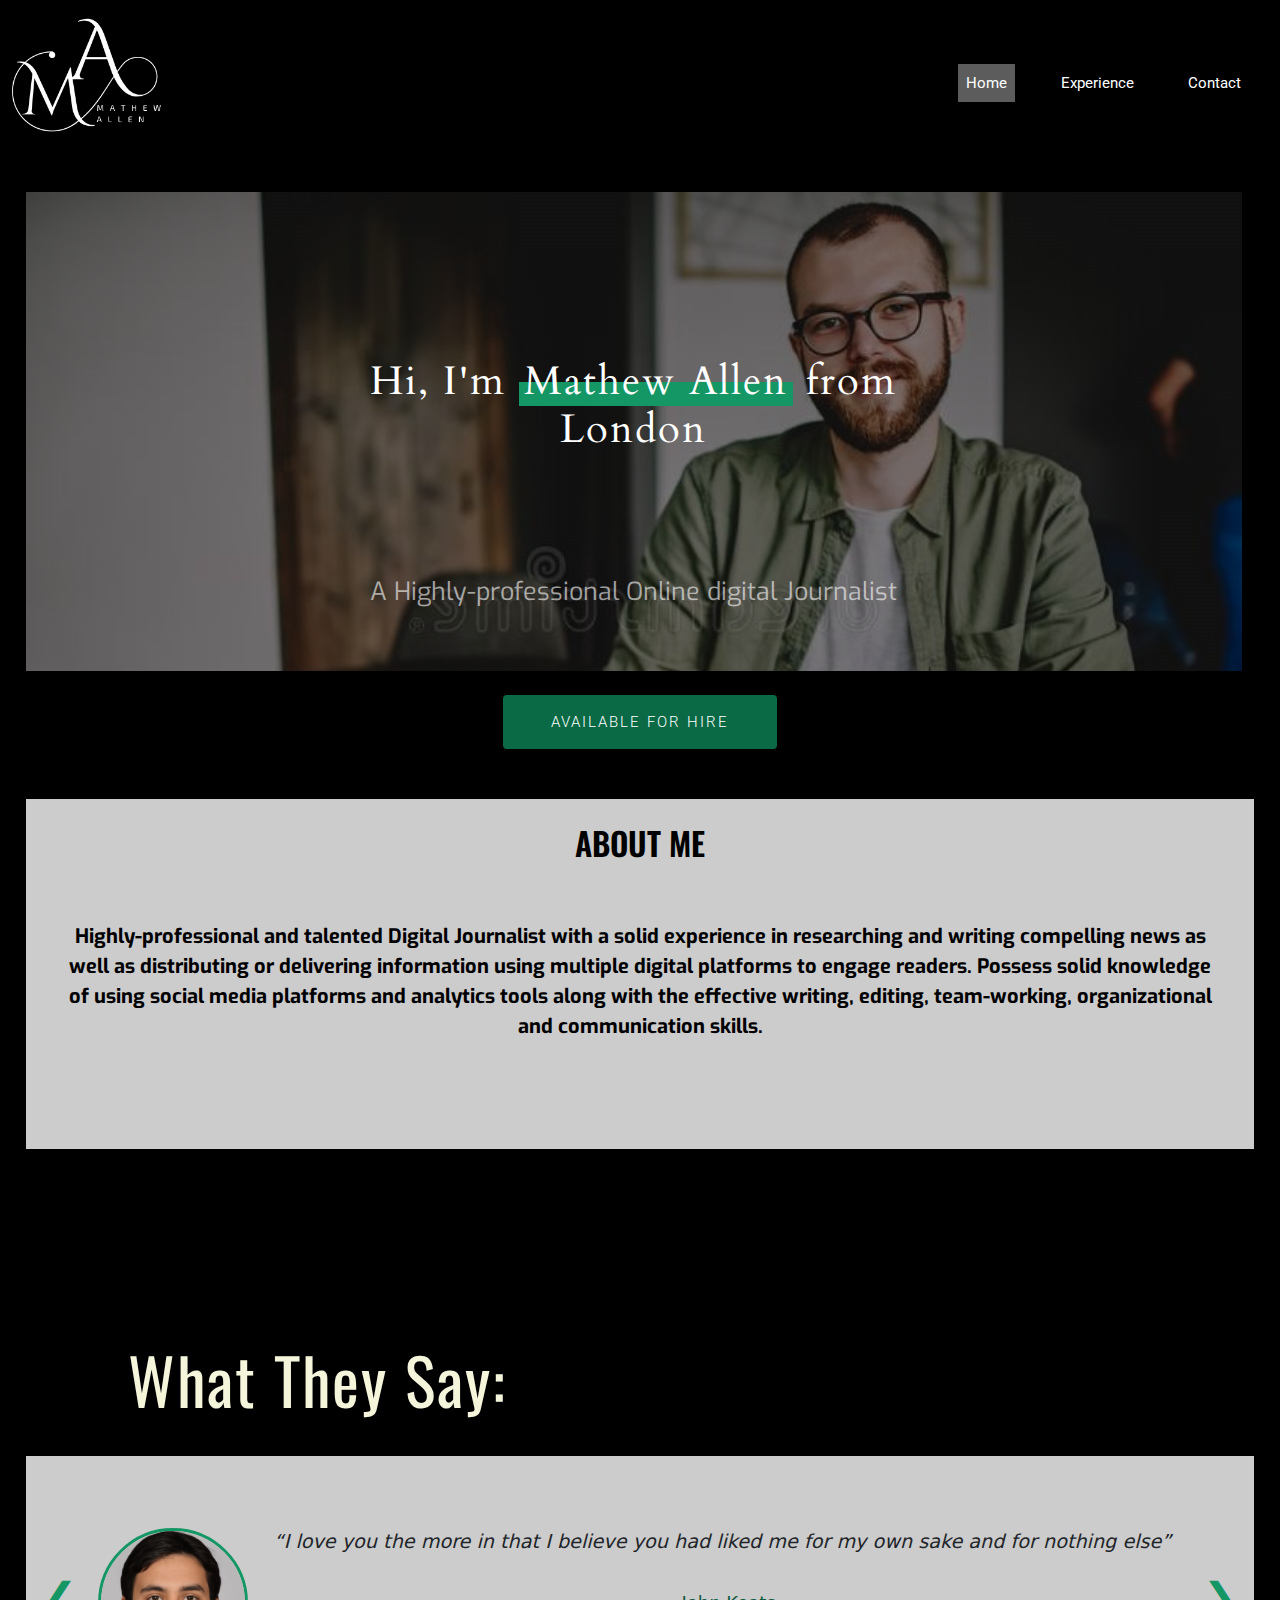
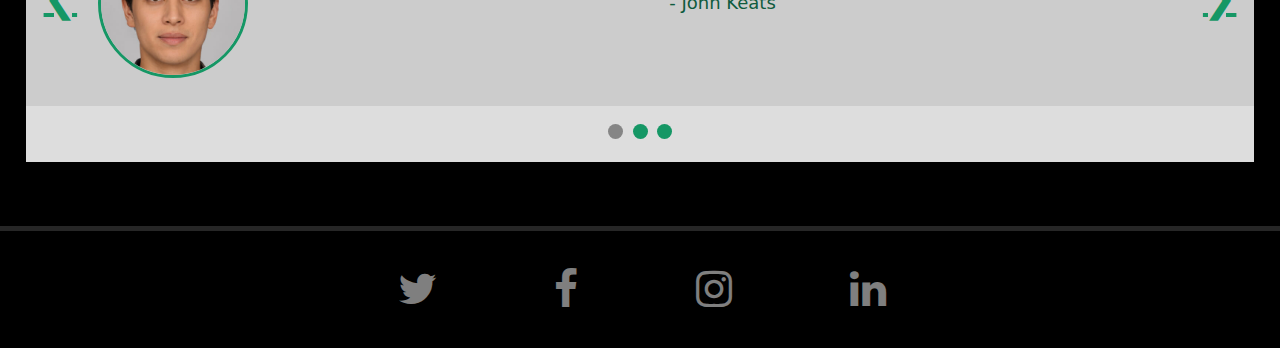
<file: index.html>
<!DOCTYPE html>
<html lang="en">

<head>
  <meta charset="UTF-8">
  <meta http-equiv="X-UA-Compatible" content="IE=edge">
  <meta name="viewport" content="width=device-width, initial-scale=1.0">
  <!-- Font Awesome CDN -->
  <link rel="stylesheet" href="https://maxcdn.bootstrapcdn.com/font-awesome/4.7.0/css/font-awesome.min.css"
    type="text/css">
  <!-- BootStrap CDN -->
  <link href="https://cdn.jsdelivr.net/npm/bootstrap@5.2.3/dist/css/bootstrap.min.css" rel="stylesheet">
  <script src="https://cdn.jsdelivr.net/npm/bootstrap@5.2.3/dist/js/bootstrap.bundle.min.js"></script>
  <!-- Google Fonts -->
  <link rel="preconnect" href="https://fonts.googleapis.com">
  <link rel="preconnect" href="https://fonts.gstatic.com" crossorigin>
  <link
    href="https://fonts.googleapis.com/css2?family=Cardo:ital@0;1&family=Exo:ital,wght@1,200&family=Oswald&family=Roboto:ital,wght@0,400;0,500;1,500&display=swap"
    rel="stylesheet">
  <!-- Main CSS Files -->
  <link rel="stylesheet" href="assets/css/style.css">
  <title>Mathew Allen</title>
</head>

<body>
  <!-- ======= Header Section======= -->
  <!--header is from https://www.w3schools.com/bootstrap5/bootstrap_navbar.php-->
  <nav class="navbar navbar-expand-sm  navbar-dark">
    <div class="container-fluid">
      <!-- Logo -->
      <a class="navbar-brand  logo" href="index.html"><img class="img-fluid" src="assets/images/logo2.png"
          alt="logo"></a>
      <button class=" navbar-toggler" type="button" data-bs-toggle="collapse" data-bs-target="#collapsibleNavbar"
        aria-label="button">
        <span class="navbar-toggler-icon"></span>
      </button>
      <!-- Navegation menu -->
      <div class="collapse navbar-collapse justify-content-end" id="collapsibleNavbar">
        <ul class="navbar-nav justify-content-end">
          <li class="nav-item">
            <a class="nav-link active" href="index.html">Home</a>
          </li>
          <li class="nav-item">
            <a class="nav-link" href="experience.html">Experience</a>
          </li>
          <li class="nav-item">
            <a class="nav-link" href="contact.html">Contact</a>
          </li>
        </ul>
      </div>
    </div>
  </nav>

  <!-- ======= Hero Section ======= -->
  <div class="hero-container container">
  <div class="hero-image img-fluid"> <!-- Hero Image -->
      <div class="row justify-content-center">
        <div class="col-lg-6 hero-text text-center"> <!-- Name/title -->
          <h1 class="h1">Hi, I'm <span>Mathew Allen</span> from London</h1>
          <p>A Highly-professional Online digital Journalist</p>
        </div>
      </div>
  </div>
  </div>

  <div class="btn"> <!-- Avaliable button -->
    <a href="contact.html" class="btn-get-started">Available for hire</a>
  </div>

  <!-- ======= About Section ======= -->
  <div class="row about-outer">
    <div class="col-8  about-contect">
      <h2 class="about-me">About Me</h2> <!-- title/paragraph -->
      <p class="content lead">Highly-professional and talented Digital Journalist with a solid experience in researching
        and writing compelling news
        as well as distributing or delivering information using multiple digital platforms to engage readers.
        Possess solid knowledge of using social media platforms and analytics tools along with the effective writing,
        editing, team-working, organizational and communication skills.
      </p>
    </div>
  </div>

  <!-- ======= Testimonial Section ======= -->
  <div class="testimonial">
    <h3 class="testimonial-title lead ">What They Say:</h3> <!-- Title -->
  </div>

  <div class="slideshow-container"> <!-- testimonial slideshow -->
    <div class="mySlides">
      <img src="assets/images/avatar1.jpg" alt="" class="Avatar">
      <q>I love you the more in that I believe you had liked me for my own sake and for nothing else</q>
      <p class="author">- John Keats</p>
    </div>

    <div class="mySlides">
      <img src="assets/images/avatar2.jpg" alt="" class="Avatar">
      <q>But man is not made for defeat. A man can be destroyed but not defeated.</q>
      <p class="author">- Ernest Hemingway</p>
    </div>

    <div class="mySlides">
      <img src="assets/images/avatar3.jpg" alt="" class="Avatar">
      <q>I have not failed. I've just found 10,000 ways that won't work.</q>
      <p class="author">- Thomas A. Edison</p>
    </div>

    <div class="mySlides">
      <img src="assets/images/avatar4.jpg" alt="" class="Avatar">
      <q>I love you the more in that I believe you had liked me for my own sake and for nothing else</q>
      <p class="author">- John Keats</p>
    </div>

    <div class="mySlides">
      <img src="assets/images/avatar5.jpg" alt="" class="Avatar">
      <q>I love you the more in that I believe you had liked me for my own sake and for nothing else</q>
      <p class="author">- John Keats</p>
    </div>

    <div class="mySlides">
      <img src="assets/images/avatar6.jpg" alt="" class="Avatar">
      <q>I love you the more in that I believe you had liked me for my own sake and for nothing else</q>
      <p class="author">- John Keats</p>
    </div>

    <a class="prev" onclick="plusSlides(-1)">❮</a>
    <a class="next" onclick="plusSlides(1)">❯</a>

  </div>

  <div class="dot-container">
    <span class="dot" onclick="currentSlide(1)"></span>
    <span class="dot" onclick="currentSlide(2)"></span>
    <span class="dot" onclick="currentSlide(3)"></span>
  </div>

  <script>
    var slideIndex = 1;
    showSlides(slideIndex);

    function plusSlides(n) {
      showSlides(slideIndex += n);
    }

    function currentSlide(n) {
      showSlides(slideIndex = n);
    }

    function showSlides(n) {
      var i;
      var slides = document.getElementsByClassName("mySlides");
      var dots = document.getElementsByClassName("dot");
      if (n > slides.length) { slideIndex = 1 }
      if (n < 1) { slideIndex = slides.length }
      for (i = 0; i < slides.length; i++) {
        slides[i].style.display = "none";
      }
      for (i = 0; i < dots.length; i++) {
        dots[i].className = dots[i].className.replace(" active", "");
      }
      slides[slideIndex - 1].style.display = "block";
      dots[slideIndex - 1].className += " active";
    }
  </script>



  <!-- ======= Footer Section =======  -->
  <footer id="footer" class="footer ">
    <div class="container-fluid ">
      <div class="footer-social-links">
        <a href="http://www.twitter.com" class="twitter" target="_blank" aria-label="Link to twitter"><i
            class="fa fa-twitter" aria-hidden="true"></i></a>
        <a href="http://www.facebook.com" class="facebook" target="_blank" aria-label="Link to facebook"><i
            class="fa fa-facebook" aria-hidden="true"></i></a>
        <a href="http://www.instagram.com" class="instagram" target="_blank" aria-label="Link to instagram"><i
            class="fa fa-instagram" aria-hidden="true"></i></a>
        <a href="http://www.linkedin.com" class="linkedin" target="_blank" aria-label="Link to linkedin"><i
            class="fa fa-linkedin" aria-hidden="true"></i></a>
      </div>
    </div>
  </footer>
</body>

</html>
</file>
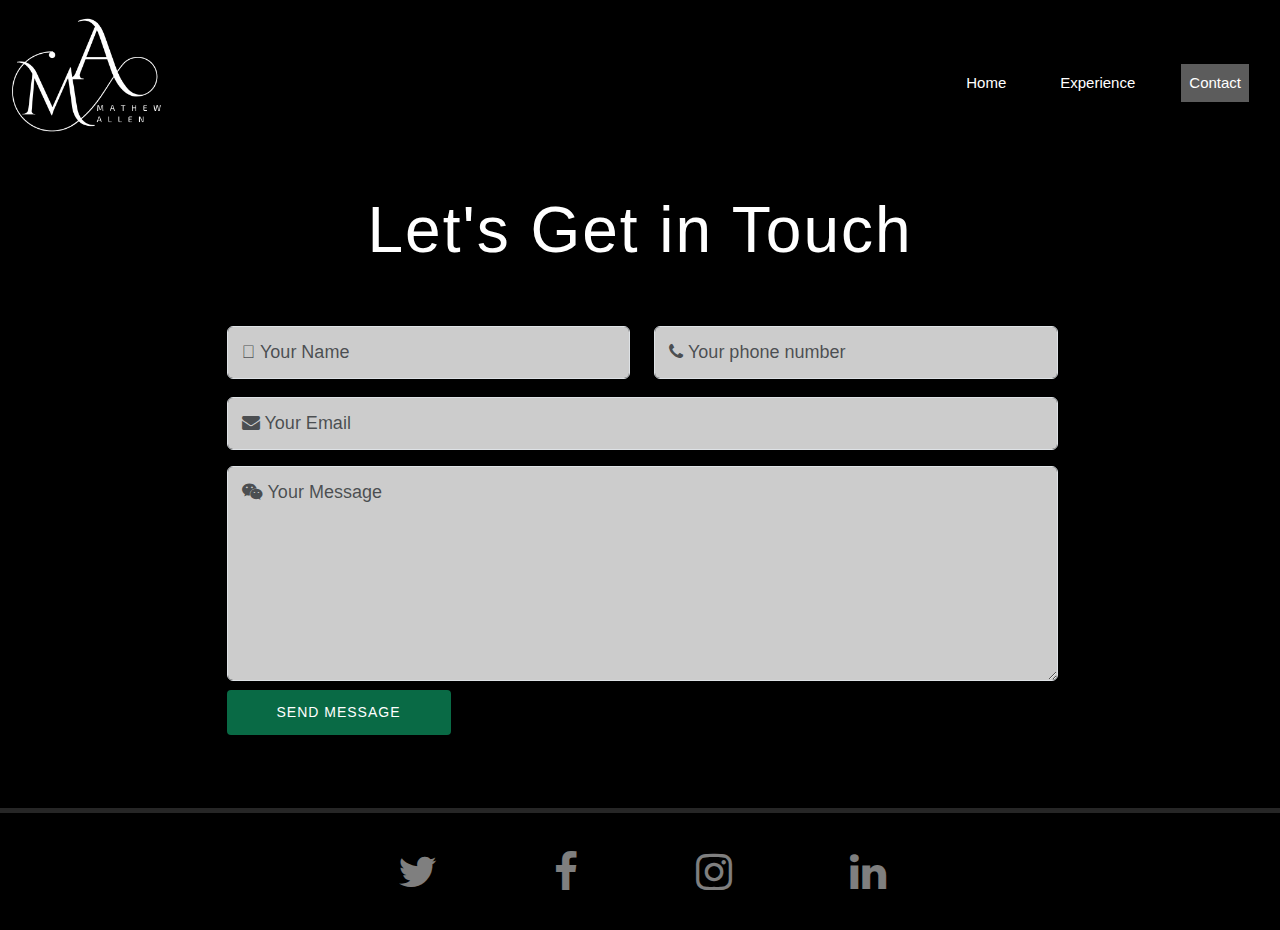
<file: contact.html>
<!DOCTYPE html>
<html lang="en">

<head>
    <meta charset="UTF-8">
    <meta http-equiv="X-UA-Compatible" content="IE=edge">
    <meta name="viewport" content="width=device-width, initial-scale=1.0">
    <!-- Font Awesome CDN -->
    <link rel="stylesheet" href="https://maxcdn.bootstrapcdn.com/font-awesome/4.7.0/css/font-awesome.min.css"
        type="text/css">
    <!-- BootStrap CDN -->
    <link href="https://cdn.jsdelivr.net/npm/bootstrap@5.2.3/dist/css/bootstrap.min.css" rel="stylesheet">
    <!-- Main CSS Files -->
    <link rel="stylesheet" href="assets/css/style.css">
    <title>Mathew Allen</title>
</head>

<body>
    <!-- ======= Header Section======= -->
    <!--header is from https://www.w3schools.com/bootstrap5/bootstrap_navbar.php-->
    <nav class="navbar navbar-expand-sm  navbar-dark">
        <div class="container-fluid">
            <!-- logo -->
            <a class="navbar-brand logo" href="index.html"><img class="img-fluid" src="assets/images/logo2.png" alt="logo"></a>
            <button class="navbar-toggler" type="button" data-bs-toggle="collapse" data-bs-target="#collapsibleNavbar"
                aria-label="button">
                <span class="navbar-toggler-icon"></span>
            </button>
            <!-- Navegation menu -->
            <div class="collapse navbar-collapse justify-content-end" id="collapsibleNavbar">
                <ul class="navbar-nav justify-content-end">
                    <li class="nav-item">
                        <a class="nav-link" href="index.html">Home</a>
                    </li>
                    <li class="nav-item">
                        <a class="nav-link" href="experience.html">Experience</a>
                    </li>
                    <li class="nav-item">
                        <a class="nav-link active" href="contact.html">Contact</a>
                    </li>
                </ul>
            </div>
        </div>
    </nav>


    <!-- ======= Contact Section ======= -->
    <section id="contact" class="contact">
        <div class="container">

            <div class="row gy-1 justify-content-center">
                <div class="col-lg text-center">
                    <h2 class="h2">Let's Get in Touch</h2>
                </div>
            </div>

            <!-- idea of code for contact form  https://codepen.io/huckbit/pen/rezezb?editors=1100#0-->
            <div class="row gy-4 justify-content-center mt-sm-4">
                <div class="col-lg-9">
                    <form action="thankyou.html" method="get" class="php-email-form">
                        <div class="row">
                            <div class="col-md-6 form-group ">
                                <!-- code for using fontawesome inside palceholder from https://codepen.io/huckbit/pen/rezezb?editors=1100#0-->
                                <input type="text" name="name" class="form-control fontAwesome" id="name"
                                    placeholder=" &#xf007; Your Name" required>
                            </div>

                            <div class="col-md-6 form-group mt-3 mt-md-0">
                                <input type="tel" class="form-control fontAwesome" name="phone" id="phone"
                                    placeholder=" &#xf095; Your phone number" required>
                            </div>
                        </div>

                        <div class="form-group mt-3">
                            <input type="email" class="form-control fontAwesome" name="email" id="email"
                                placeholder=" &#xf0e0; Your Email" required>
                        </div>

                        <div class="form-group mt-3">
                            <textarea class="form-control fontAwesome" name="message" rows="7"
                                placeholder=" &#xf1d7; Your Message" required></textarea>
                        </div>

                        <div class="text-center ">
                            <button type="submit" class="contact-btn" aria-label="button">Send Message</button>
                        </div>
                    </form>
                </div>
            </div>
        </div>
    </section>

    <!-- ======= Footer Section =======  -->
    <footer id="footer" class="footer ">
        <div class="container-fluid ">
            <div class="footer-social-links">
                <a href="http://www.twitter.com" class="twitter" target="_blank" aria-label="Link to twitter"><i
                        class="fa fa-twitter" aria-hidden="true"></i></a>
                <a href="http://www.facebook.com" class="facebook" target="_blank" aria-label="Link to facebook"><i
                        class="fa fa-facebook" aria-hidden="true"></i></a>
                <a href="http://www.instagram.com" class="instagram" target="_blank" aria-label="Link to instagram"><i
                        class="fa fa-instagram" aria-hidden="true"></i></a>
                <a href="http://www.linkedin.com" class="linkedin" target="_blank" aria-label="Link to linkedin"><i
                        class="fa fa-linkedin" aria-hidden="true"></i></a>
            </div>
        </div>
    </footer>

</body>

</html>
</file>
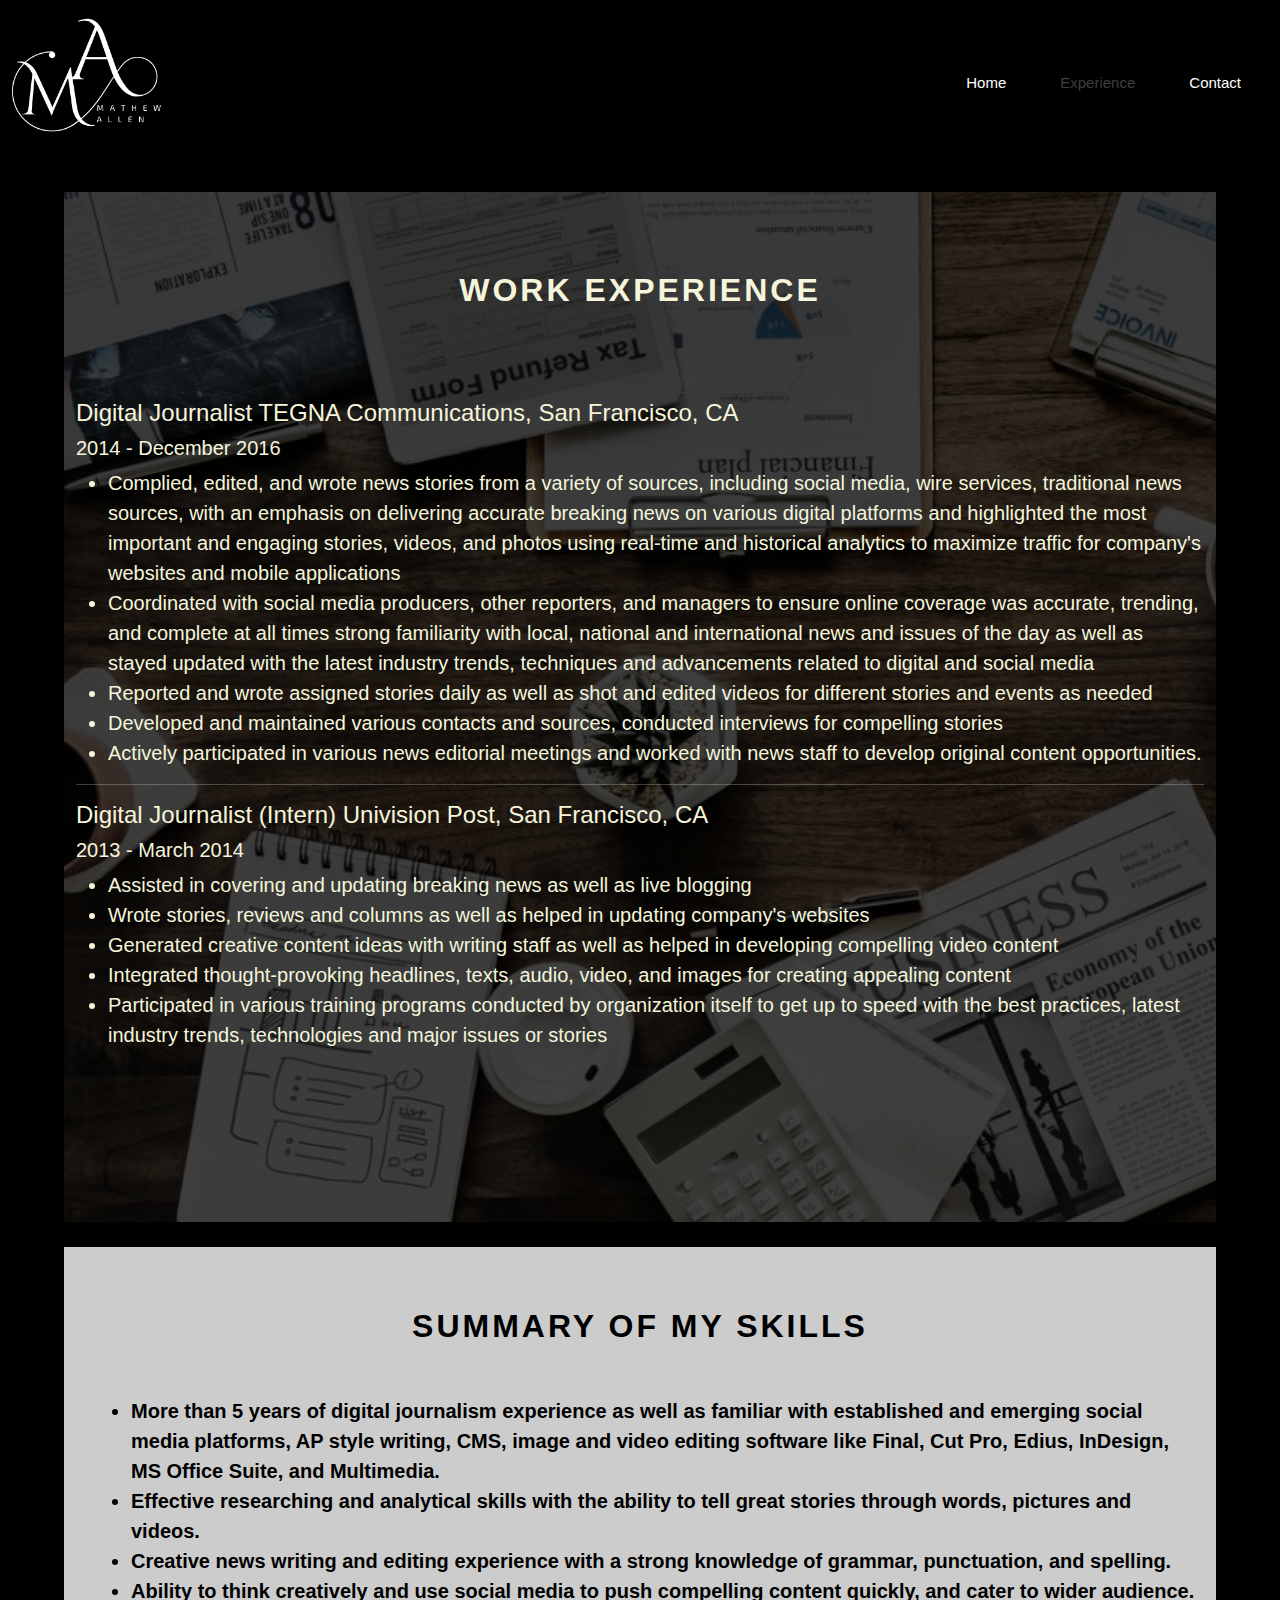
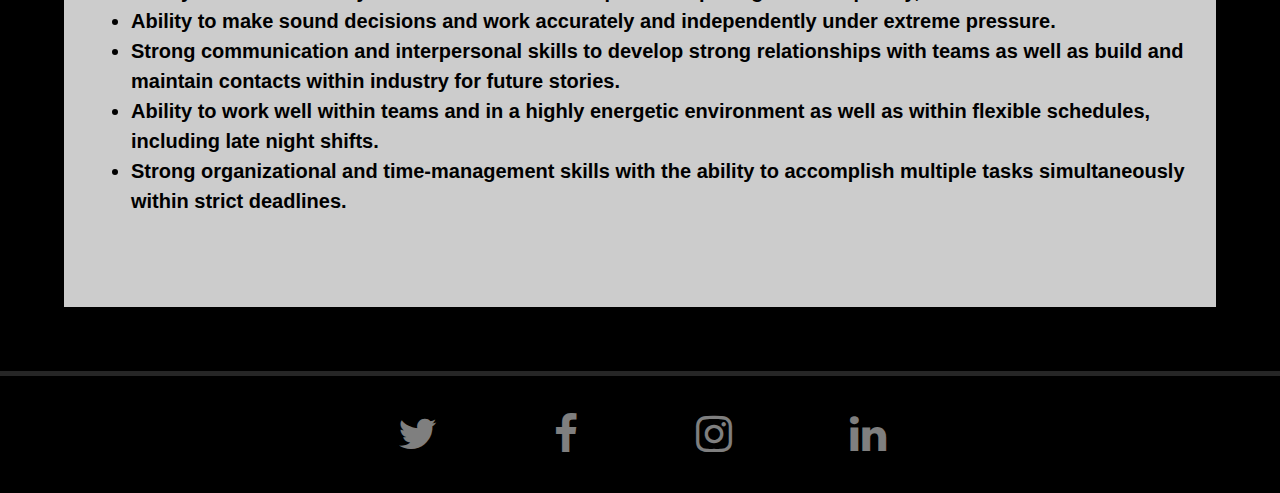
<file: experience.html>
<!DOCTYPE html>
<html lang="en">

<head>
    <meta charset="UTF-8">
    <meta http-equiv="X-UA-Compatible" content="IE=edge">
    <meta name="viewport" content="width=device-width, initial-scale=1.0">
  <!-- Font Awesome CDN -->
  <link rel="stylesheet" href="https://maxcdn.bootstrapcdn.com/font-awesome/4.7.0/css/font-awesome.min.css"
    type="text/css">
  <!-- BootStrap CDN -->
  <link href="https://cdn.jsdelivr.net/npm/bootstrap@5.2.3/dist/css/bootstrap.min.css" rel="stylesheet">
  <!-- Main CSS Files -->
  <link rel="stylesheet" href="assets/css/style.css">
  <title>Mathew Allen</title>
</head>

<body>
    <!-- ======= Header Section======= -->
    <!--header is from https://www.w3schools.com/bootstrap5/bootstrap_navbar.php-->
    <nav class="navbar navbar-expand-sm  navbar-dark ">
        <div class="container-fluid">
            <!-- logo -->
            <a class="navbar-brand  logo" href="index.html"><img class="img-fluid" src="assets/images/logo2.png" alt="logo"></a>
            <button class="navbar-toggler" type="button" data-bs-toggle="collapse" data-bs-target="#collapsibleNavbar">
                <span class="navbar-toggler-icon"></span>
            </button>
            <!-- Navegation menu -->
            <div class="collapse navbar-collapse justify-content-end" id="collapsibleNavbar">
                <ul class="navbar-nav justify-content-end">
                    <li class="nav-item">
                        <a class="nav-link" href="index.html">Home</a>
                    </li>
                    <li class="nav-item">
                        <a class="nav-link disabled" href="experience.html">Experience</a>
                    </li>
                    <li class="nav-item">
                        <a class="nav-link" href="contact.html">Contact</a>
                    </li>
                </ul>
            </div>
        </div>
    </nav>




    <!--Work Experience Section -->
    <div class="row experience-outer">
        <div class="exp-box">
            <div class="experience-box">
                <h2 class="exp-title">Work Experience</h2>
                <div class="exp-content lead">
                    <h4>Digital Journalist
                        TEGNA Communications, San Francisco, CA
                    </h4>
                    <h5>2014 - December 2016</h5>

                    <ul>
                        <li>Complied, edited, and wrote news stories from a variety of sources, including social media,
                            wire services, traditional news sources, with an emphasis on delivering accurate breaking
                            news on various digital platforms
                            and highlighted the most important and engaging stories, videos, and photos using real-time
                            and historical analytics to maximize traffic for company's websites and mobile applications
                        </li>
                        <li>Coordinated with social media producers, other reporters, and managers to ensure online
                            coverage was accurate, trending, and complete at all times
                            strong familiarity with local, national and international news and issues of the day as well
                            as stayed updated with the latest industry trends, techniques and advancements related to
                            digital and social media</li>
                        <li>Reported and wrote assigned stories daily as well as shot and edited videos for different
                            stories and events as needed</li>
                        <li>Developed and maintained various contacts and sources, conducted interviews for compelling
                            stories</li>
                        <li>Actively participated in various news editorial meetings and worked with news staff to
                            develop original content opportunities.</li>
                    </ul>
                    <hr>

                    <h4>Digital Journalist (Intern)
                        Univision Post, San Francisco, CA
                    </h4>
                    <h5> 2013 - March 2014</h5>
                    <ul>
                        <li>Assisted in covering and updating breaking news as well as live blogging</li>
                        <li>Wrote stories, reviews and columns as well as helped in updating company's websites</li>
                        <li>Generated creative content ideas with writing staff as well as helped in developing
                            compelling video content</li>
                        <li>Integrated thought-provoking headlines, texts, audio, video, and images for creating
                            appealing content</li>
                        <li>Participated in various training programs conducted by organization itself to get up to
                            speed with the best practices, latest industry trends, technologies and major issues or
                            stories</li>
                    </ul>
                </div>
            </div>
        </div>
    </div>

    <!--Skills Section -->
    <div class="row  skills-outer">
        <div class="col-8  skills-box">
            <h2 class="skills-title">Summary of My Skills</h2>
            <div class="skills-img-box img-fluid">
                <div class="skills-img"></div>
            </div>
            <ul class="skills-content lead">
                <li>More than 5 years of digital journalism experience as well as familiar with established and emerging
                    social media platforms, AP style writing, CMS, image and video editing software like Final, Cut Pro,
                    Edius, InDesign, MS Office Suite, and Multimedia.</li>
                <li>Effective researching and analytical skills with the ability to tell great stories through words,
                    pictures and videos.</li>
                <li>Creative news writing and editing experience with a strong knowledge of grammar, punctuation, and
                    spelling.</li>
                <li>Ability to think creatively and use social media to push compelling content quickly, and cater to
                    wider audience.</li>
                <li>Ability to make sound decisions and work accurately and independently under extreme pressure.</li>
                <li>Strong communication and interpersonal skills to develop strong relationships with teams as well as
                    build and maintain contacts within industry for future stories.</li>
                <li>Ability to work well within teams and in a highly energetic environment as well as within flexible
                    schedules, including late night shifts.</li>
                <li>Strong organizational and time-management skills with the ability to accomplish multiple tasks
                    simultaneously within strict deadlines.</li>
            </ul>
        </div>
    </div>


    <!-- ======= Footer Section =======  -->
    <footer id="footer" class="footer ">
        <div class="container-fluid ">
            <div class="footer-social-links">
                <a href="http://www.twitter.com" class="twitter" target="_blank" aria-label="Link to twitter"><i
                        class="fa fa-twitter" aria-hidden="true"></i></a>
                <a href="http://www.facebook.com" class="facebook" target="_blank" aria-label="Link to facebook"><i
                        class="fa fa-facebook" aria-hidden="true"></i></a>
                <a href="http://www.instagram.com" class="instagram" target="_blank" aria-label="Link to instagram"><i
                        class="fa fa-instagram" aria-hidden="true"></i></a>
                <a href="http://www.linkedin.com" class="linkedin" target="_blank" aria-label="Link to linkedin"><i
                        class="fa fa-linkedin" aria-hidden="true"></i></a>
            </div>
        </div>
    </footer>

</body>

</html>
</file>
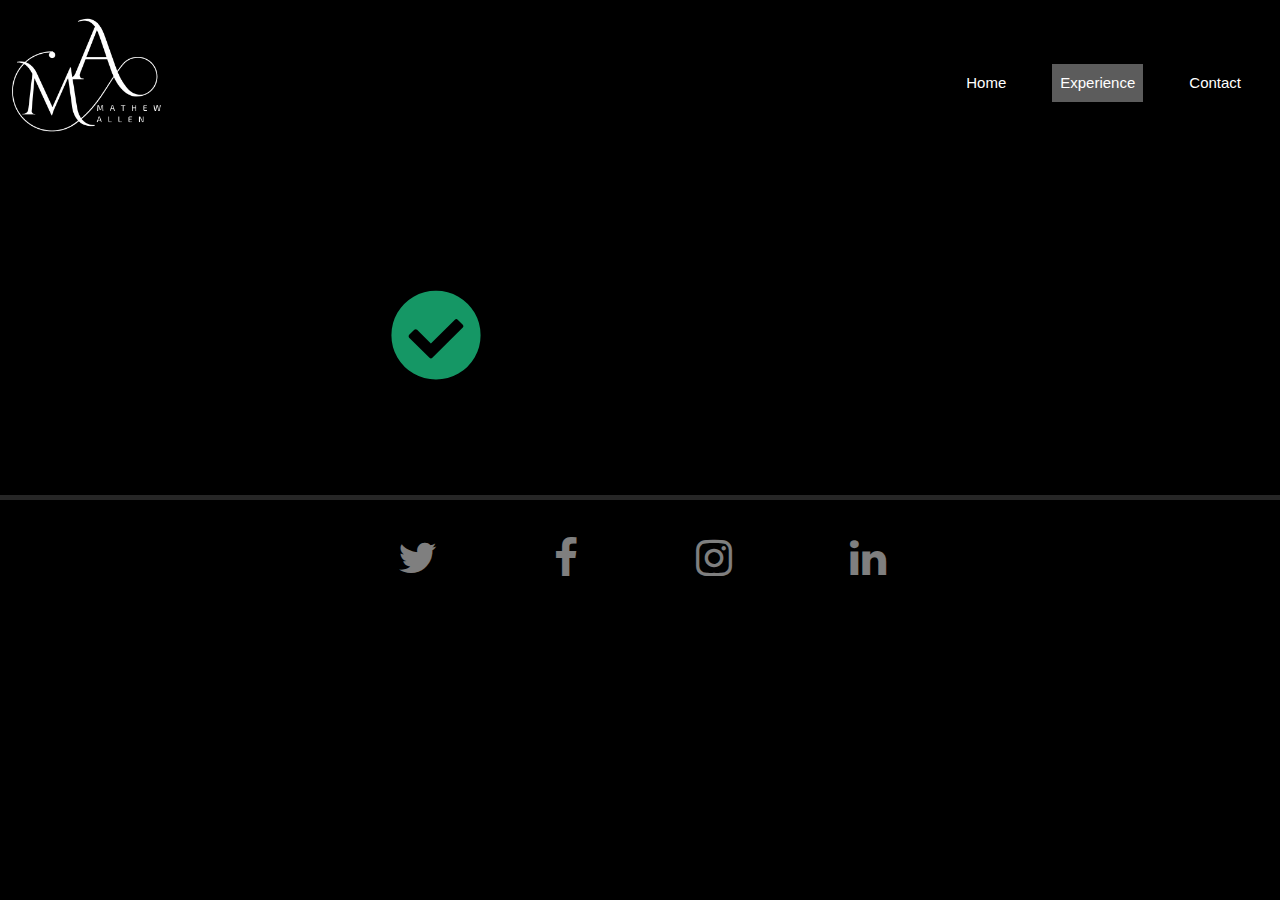
<file: thankyou.html>
<!DOCTYPE html>
<html lang="en">

<head>
  <meta charset="UTF-8">
  <meta http-equiv="X-UA-Compatible" content="IE=edge">
  <meta name="viewport" content="width=device-width, initial-scale=1.0">
  <!-- Font Awesome CDN -->
  <link rel="stylesheet" href="https://maxcdn.bootstrapcdn.com/font-awesome/4.7.0/css/font-awesome.min.css"
    type="text/css">
  <!-- BootStrap CDN -->
  <link href="https://cdn.jsdelivr.net/npm/bootstrap@5.2.3/dist/css/bootstrap.min.css" rel="stylesheet">
  <!-- Main CSS Files -->
  <link rel="stylesheet" href="assets/css/style.css">
  <title>Mathew Allen</title>
</head>

<body>
  <!-- ======= Header Section======= -->
  <!--header is from https://www.w3schools.com/bootstrap5/bootstrap_navbar.php-->
  <nav class="navbar navbar-expand-sm  navbar-dark">
    <div class="container-fluid">
      <!-- logo -->
      <a class="navbar-brand  logo" href="index.html"><img class="img-fluid" src="assets/images/logo2.png" alt="logo"></a>
      <button class="navbar-toggler" type="button" data-bs-toggle="collapse" data-bs-target="#collapsibleNavbar">
        <span class="navbar-toggler-icon"></span>
      </button>
      <!-- Navegation menu -->
      <div class="collapse navbar-collapse justify-content-end" id="collapsibleNavbar">
        <ul class="navbar-nav justify-content-end">
          <li class="nav-item">
            <a class="nav-link" href="index.html">Home</a>
          </li>
          <li class="nav-item">
            <a class="nav-link active" href="experience.html">Experience</a>
          </li>
          <li class="nav-item">
            <a class="nav-link" href="contact.html">Contact</a>
          </li>
        </ul>
      </div>
    </div>
  </nav>


  <!-- ======= Thank You Section ======= -->

  <div class="row thanks-outer">
    <div class="col-8  thanks-contect">
      <h1 class="thanks">Thank You ! </h1>
      <i class="fa fa-check-circle chick_icon"></i>
      <h3 class="thank_sentence lead">
        Your message was sent successfuly, I will reach you shortly.
      </h3>
    </div>
  </div>
  <!--End Thank You Section -->



    <!-- ======= Footer Section =======  -->
    <footer id="footer" class="footer ">
      <div class="container-fluid ">
          <div class="footer-social-links">
              <a href="http://www.twitter.com" class="twitter" target="_blank" aria-label="Link to twitter"><i class="fa fa-twitter" aria-hidden="true"></i></a>
              <a href="http://www.facebook.com" class="facebook" target="_blank" aria-label="Link to facebook"><i class="fa fa-facebook" aria-hidden="true"></i></a>
              <a href="http://www.instagram.com" class="instagram" target="_blank" aria-label="Link to instagram"><i class="fa fa-instagram" aria-hidden="true"></i></a>
              <a href="http://www.linkedin.com" class="linkedin" target="_blank" aria-label="Link to linkedin"><i class="fa fa-linkedin" aria-hidden="true"></i></a>
          </div>
      </div>
  </footer>

</body>

</html>
</file>
<file: assets/css/style.css>
/*--------------------------------------------------------------
  # General
  --------------------------------------------------------------*/
body {
  background-color: #000;
}

* {
  margin: 0;
  padding: 0;
  border: 0;
}

/*--------------------------------------------------------------
  # Header
  --------------------------------------------------------------*/
.navbar {
  background-color: #000;
  top: 0px;
}

.nav-item {
  padding: 15px;
}

.nav-link {
  text-align: center;
  font-size: 15px;
  font-family: Roboto, sans-serif;
  font-weight: 400;
  color: white;
  margin: 4px;
}

.nav-link:hover {
  background-color: #159765;
}

.logo {
  height: 150px;
  width: 150px;
}


/*--------------------------------------------------------------
  # Footer
  --------------------------------------------------------------*/
.footer {
  margin-top: 5%;
  padding: 2% 5%;
  border-top: 5px solid rgba(255, 255, 255, 0.15);
}

.footer-social-links {
  text-align: center;
}

.footer-social-links i {
  font-size: 3.3vw;
  text-align: center;
}

.footer-social-links a,
i {
  color: rgba(255, 255, 255, 0.5);
  padding: 1% 5%;
  display: inline-block;
}

.footer-social-links a,
i:hover {
  color: #fff;
}


/*--------------------------------------------------------------
# Home Page
--------------------------------------------------------------*/

/* add a darken background effect to the image by using "linear-gradient" */
.hero-image {
  background: linear-gradient(#00000080, #00000080), url("../images/5.jpg");
  width: 95%;
  height: auto;
  background-size: cover;
  background-repeat: no-repeat;
  margin: 2%;
}

/* Add text in the middle of the image */
.hero-container {
  display: contents;
  height: auto;
}

.hero-text {
  margin-top: 12%;
  display: block;
  position: relative;
}

.hero-text h1 {
  margin: 3% 0 20% 0;
  color: #fff;
  font-family: Cardo, sans-serif;
  font-size: 40px;
  letter-spacing: 2px;
}

/* Add a background span for the text */
.hero-text h1 span {
  position: relative;
  z-index: 1;
  padding: 0 5px;
  display: inline-block;
}

.hero-text h1 span:before {
  content: "";
  position: absolute;
  height: 50%;
  bottom: 0;
  left: 0;
  right: 0;
  background: #159765;
  z-index: -1;
}

/* Add a paragrapg */
.hero-text p {
  color: #ffffff99;
  margin-bottom: 10%;
  font-family: Exo;
  font-size: 25px;
}

/* Add avaliable for hire Button */
.btn {
  display: block;
  margin: 3%;
  padding: 0%;
}

.btn-get-started {
  font-family: Roboto;
  font-weight: 300;
  font-size: 15px;
  padding: 1.5% 4%;
  border-radius: 4px;
  letter-spacing: 2px;
  text-transform: uppercase;
  color: #fff;
  background: #0b7d51d8;
  text-decoration: none;
}

.btn-get-started:hover {
  background: #0f5b3e5f;
  color: #fff;
}

/* About Me Section */
.about-outer {
  min-height: 350px;
  position: relative;
  margin: 5% 2% 0% 2%;
  background-color: #ffffffcc;
}

.about-contect {
  height: auto;
  width: 100%;
  position: relative;
}

.about-me {
  font-weight: 600;
  font-family: Oswald, sans-serif;
  color: #000;
  text-align: center;
  text-transform: uppercase;
  margin-top: 25px;
}

.content {
  font-weight: 700;
  font-family: Exo, sans-serif;
  color: #000;
  text-align: center;
  margin-top: 30px;
  padding: 30px;
}

.testimonial {
  margin-top: 15%;
  display: block;
}

.testimonial-title {
  font-size: 5vw;
  font-weight: 400;
  letter-spacing: 2px;
  color: #f5f5dc;
  font-family: Oswald, sans-serif;
  margin: 3% 10%;
}

/* Slideshow container */
.slideshow-container {
  min-height: 250px;
  position: relative;
  background: #ffffffcc;
  border: 2px solid #ccc;
  margin: 0 2%;
}

/* Slides */
.mySlides {
  display: none;
  padding: 70px;
  text-align: center;
}

/* Next & previous buttons */
.prev,
.next {
  cursor: pointer;
  position: absolute;
  top: 50%;
  width: auto;
  margin-top: -30px;
  padding: 16px;
  color: #159765;
  font-weight: bold;
  font-size: 40px;
  border-radius: 0 5px 5px 0;
  user-select: none;
}

/* Position the "next button" to the right */
.next {
  position: absolute;
  right: 0;
  border-radius: 3px 0 0 3px;
}

/* Add avatar */
.Avatar {
  width: 150px;
  float: left;
  margin-right: 15px;
  border-radius: 50%;
  border: 3px solid #159765;
}

/* On hover, add a black background color */
.prev:hover,
.next:hover {
  background-color: #159765;
  color: #ffffff;
}

/* The dot/bullet/indicator container */
.dot-container {
  text-align: center;
  padding: 16px;
  background: #ddd;
  margin: 0 2%;
}

/* The dots/bullets/indicators */
.dot {
  cursor: pointer;
  height: 15px;
  width: 15px;
  margin: 0 2px;
  background-color: #159765;
  border-radius: 50%;
  display: inline-block;
  transition: background-color 0.6s ease;
}

/* Add a background color to the active dot/circle */
.active,
.dot:hover {
  background-color: #717171d0;
}

/* Add an italic font style to all quotes */
q {
  font-style: italic;
  font-weight: 500;
  font-size: larger;
}

/* Add a blue color to the author */
.author {
  color: #0f5b3e;
  font-size: large;
  margin-top: 2rem;
  margin-bottom: 1rem;
}

/*--------------------------------------------------------------
  # Experience page 
  --------------------------------------------------------------*/

/* Experience Section */
.experience-outer {
  min-height: 1030px;
  position: relative;
  margin: 2% 5%;
}

/* add a darken background effect to the image by using "linear-gradient" */
.exp-box {
  height: auto;
  background-image: linear-gradient(#000000c4, #000000be), url(../images/digital-journ1.jpg);
  background-size: cover;
  background-repeat: no-repeat;
}

/* add a title and a content to the section */
.exp-title {
  font-weight: 700;
  font-family: Oswald, sans-serif;
  color: #f5f5dc;
  text-align: center;
  text-transform: uppercase;
  letter-spacing: 3px;
  padding: 5%;
  margin-top: 2%;
}

.exp-content {
  font-weight: 500;
  font-family: Exo, sans-serif;
  color: #f5f5dc;
  margin-top: 3%;
}

/* My Skills Section */
.skills-box {
  height: auto;
  width: 100%;
  position: relative;
}

/* add a barckground color for the section */
.skills-outer {
  min-height: 660px;
  position: relative;
  margin: 2% 5%;
  background-color: #ffffffcc
}

/* add a title and a content to the section */
.skills-title {
  font-weight: 700;
  font-family: Oswald, sans-serif;
  color: #000000;
  text-align: center;
  text-transform: uppercase;
  letter-spacing: 3px;
  padding: 40px;
  margin-top: 20px;
}

.skills-content {
  font-weight: 600;
  font-family: Exo, sans-serif;
  color: #000000;
  margin-top: 10px;
  padding-left: 55px;
  position: relative;
}

/*--------------------------------------------------------------
  # Contact page 
  --------------------------------------------------------------*/

/* Contact Form Section */
.contact {
  margin-top: 2%;
  display: block;
}

.form-control {
  background-color: #ffffffcc;
  padding: 12px 9px;
  font-size: large;
}

/* Placeholder icons */
.fontAwesome {
  font-family: Helvetica, 'FontAwesome', sans-serif;
  margin: 2px;
}

/* Contact Heading */
.contact h2 {
  font-size: 5vw;
  font-weight: 400;
  letter-spacing: 2px;
  color: #fff;
  font-family: Oswald, sans-serif;
  display: block;
}

/* Send message Button */
.contact-btn {
  font-family: Roboto, sans-serif;
  font-weight: 500;
  font-size: 14px;
  display: block;
  padding: 12px 50px;
  border-radius: 4px;
  letter-spacing: 1px;
  text-transform: uppercase;
  transition: 0.3s;
  color: #fff;
  background: #0b7d51d8;
  margin: 9px 2px;
}

.contact-btn:hover {
  background: #0f5b3e5f;
}

/*--------------------------------------------------------------
  # Thank You page 
  --------------------------------------------------------------*/
.thanks-outer {
  height: auto;
  width: 100%;
  margin-top: 2%;
  padding: 0 5%;
}

.thanks-content {
  min-height: 300px;
  width: 100%;
  background-color: #f5f5dcb0;
}

/* Thank you Heading */
.thanks {
  font-weight: bolder;
  font-family: Roboto, sans-serif;
  color: #000;
  text-align: center;
  text-transform: uppercase;
  letter-spacing: 2px;
  margin-top: 4%
}

/* Chickmark icon */
.chick_icon {
  font-size: 100px;
  font-weight: 600;
  display: block;
  text-align: center;
  padding: 1%;
  color: #159765;
}

/* Thank you paragrapg */
.thank_sentence {
  font-weight: bold;
  font-family: Exo, sans-serif;
  color: #000;
  text-align: center;
  margin-top: 1%;
  margin-bottom: 1%;
}


/* ---------If the screen size is 950px wide or less----header----*/
@media screen and (max-width: 950px) {
  .nav-item {
    padding: 0px;
  }
}

@media (max-width: 500px) {
  .Avatar {
    max-width: 100%;
    height: auto;
    margin: auto;
    float: none;
    display: block;
  }
}

/* If the screen size is 600px wide or less,

hide the image in skills section */
@media screen and (max-width: 600px) {
  .skills-img-box {
    display: none;
  }

  .hero-text h1 {
    font-size: 30px;
    margin-bottom: 5%;
  }

  .hero-text p {
    font-size: 20px;
  }

  .hero-text {
    margin-top: 20%;
  }

}
</file>
